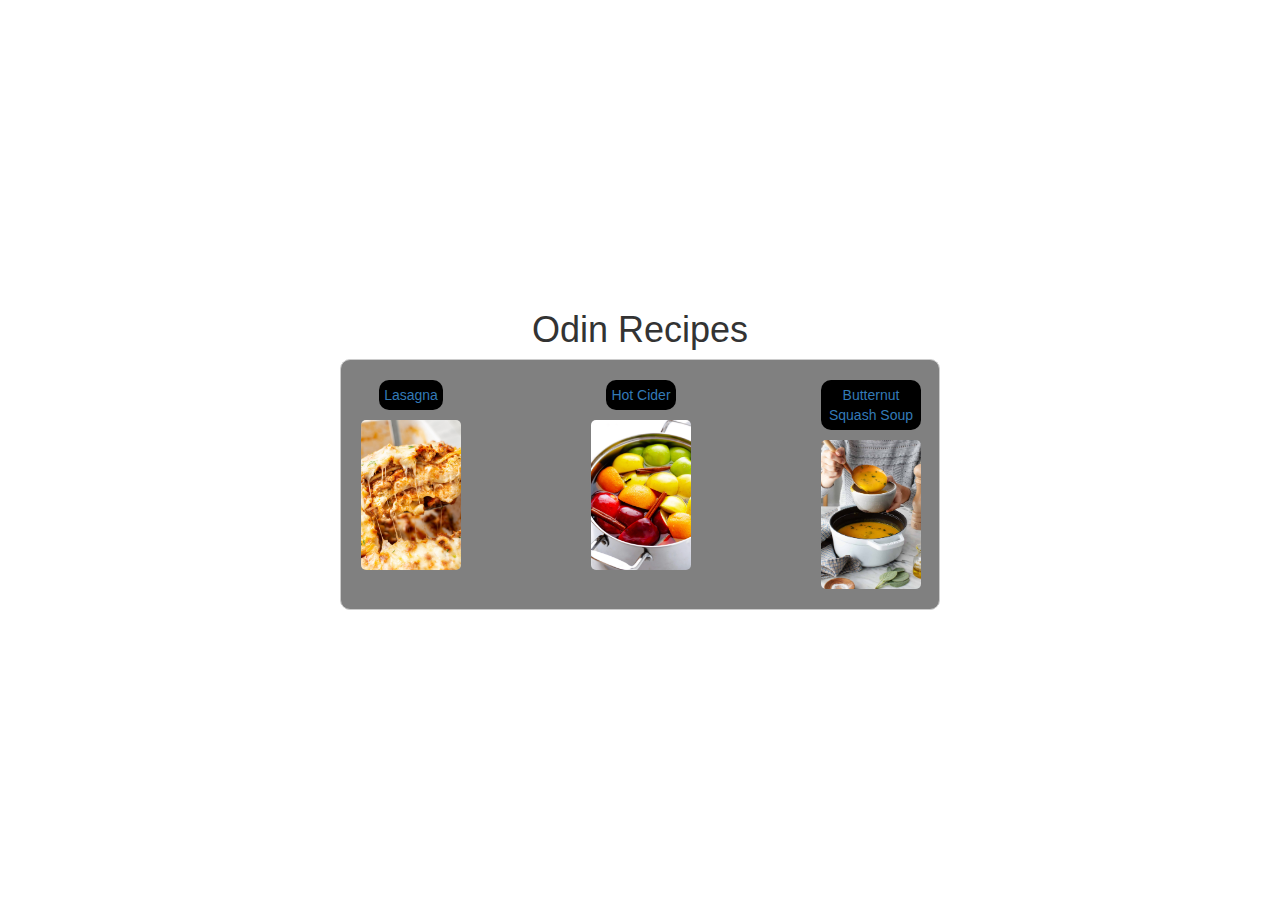
<file: index.html>
<!DOCTYPE html>
<html lang="en">
  <head>
    <meta charset="UTF-8" />
    <title>Odin Recipes</title>
    <link rel="stylesheet" href="styles.css" />
    <link
      rel="stylesheet"
      href="https://maxcdn.bootstrapcdn.com/bootstrap/3.4.1/css/bootstrap.min.css"
    />
    <meta name="viewport" content="width=device-width, initial-scale=1" />
  </head>

  <body>
    <div id="container">
      <div id="Heading">
        <h1 class="text-center">Odin Recipes</h1>
      </div>
      <div id="Recipes">
        <div id="lasagna-link">
          <a class="recipe-link" href="recipes/lasagna.html">Lasagna</a>
          <img src="recipes/lasagna.jpeg" alt="" />
        </div>
        <div id="cider-link">
          <a class="recipe-link" href="recipes/cider.html">Hot Cider</a>
          <img src="recipes/cider.webp" alt="" />
        </div>
        <div id="butternut-link">
          <a class="recipe-link" href="recipes/butternutsoup.html"
            >Butternut Squash Soup</a
          >
          <img src="recipes/butternutsoup.jpeg" alt="" />
        </div>
      </div>
    </div>
  </body>
</html>
</file>
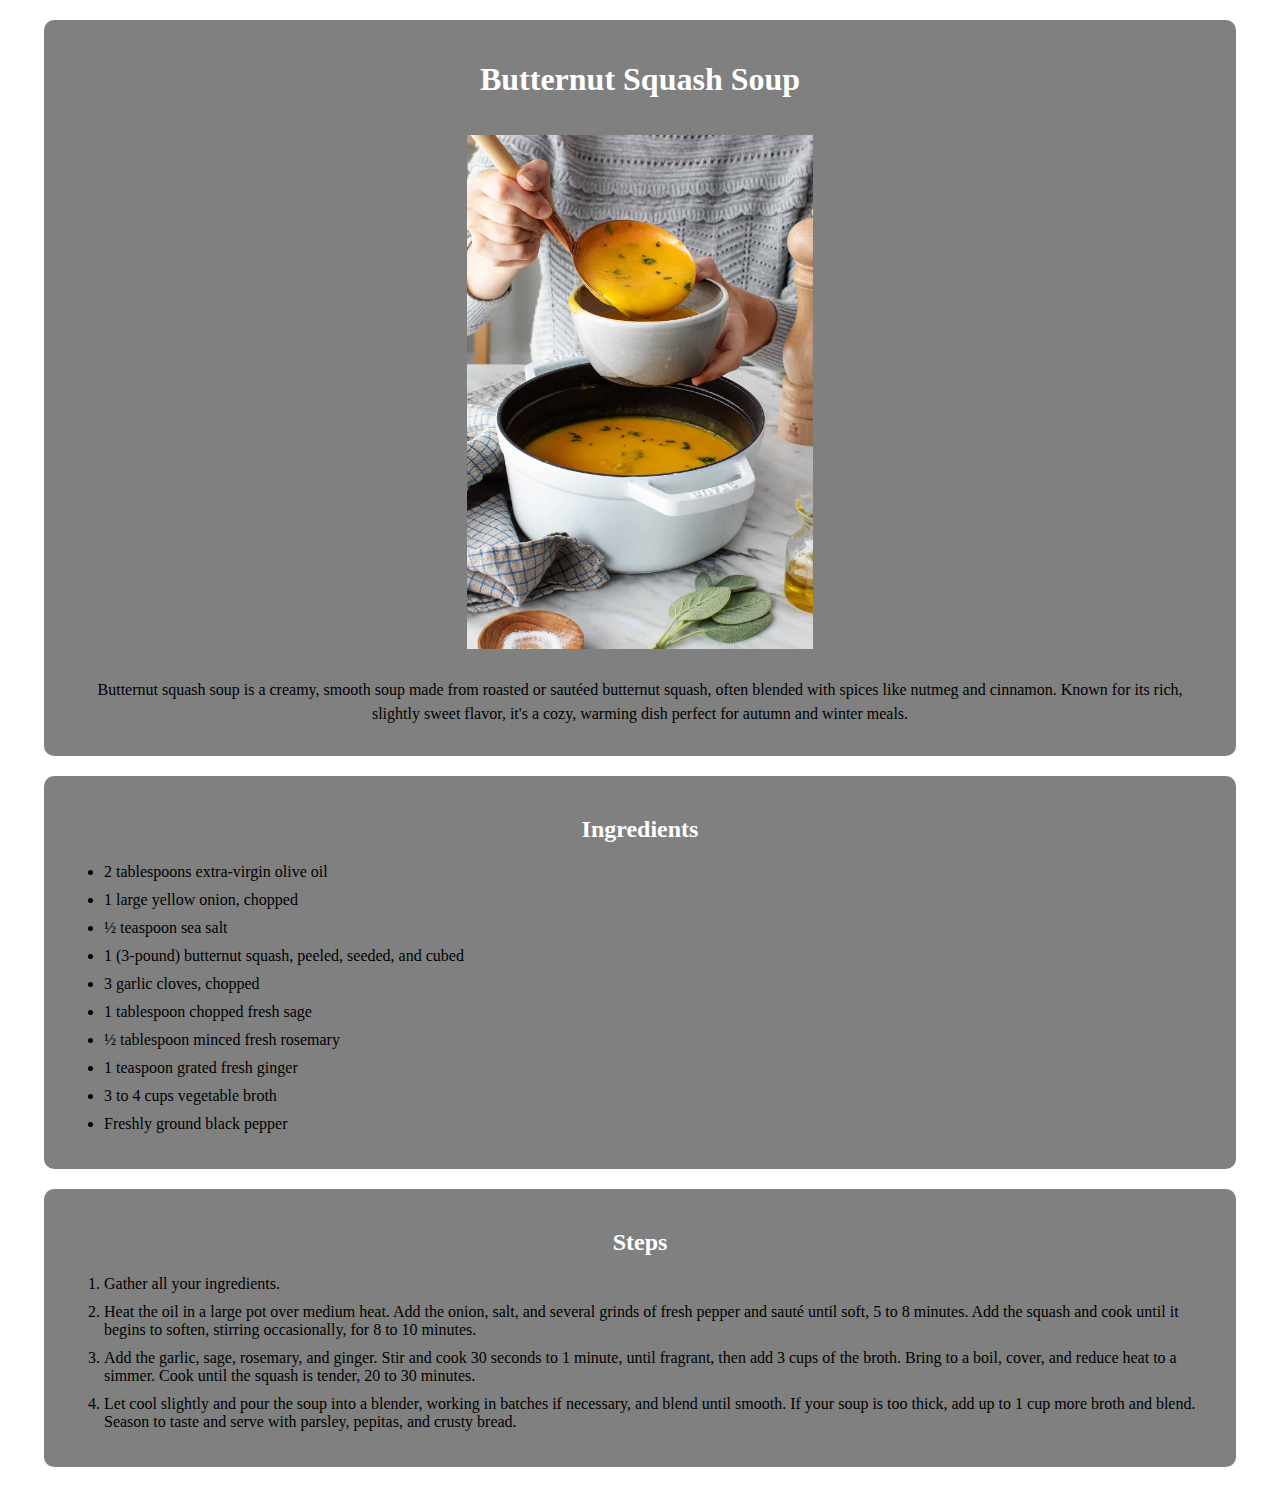
<file: recipes/butternutsoup.html>
<!DOCTYPE html>
<html lang="en">
  <head>
    <meta charset="UTF-8" />
    <title>Butternut Squash Soup</title>
    <link rel="stylesheet" href="recipe-styles.css" />
  </head>

  <body>
    <div class="introduction">
      <h1>Butternut Squash Soup</h1>
      <img src="butternutsoup.jpeg" alt="alternatetext" />
      <p>
        Butternut squash soup is a creamy, smooth soup made from roasted or
        sautéed butternut squash, often blended with spices like nutmeg and
        cinnamon. Known for its rich, slightly sweet flavor, it's a cozy,
        warming dish perfect for autumn and winter meals.
      </p>
    </div>
    <div class="ingredients">
      <h2>Ingredients</h2>
      <ul>
        <li>2 tablespoons extra-virgin olive oil</li>
        <li>1 large yellow onion, chopped</li>
        <li>½ teaspoon sea salt</li>
        <li>1 (3-pound) butternut squash, peeled, seeded, and cubed</li>
        <li>3 garlic cloves, chopped</li>
        <li>1 tablespoon chopped fresh sage</li>
        <li>½ tablespoon minced fresh rosemary</li>
        <li>1 teaspoon grated fresh ginger</li>
        <li>3 to 4 cups vegetable broth</li>
        <li>Freshly ground black pepper</li>
      </ul>
    </div>
    <div class="steps">
      <h2>Steps</h2>
      <ol>
        <li>Gather all your ingredients.</li>
        <li>
          Heat the oil in a large pot over medium heat. Add the onion, salt, and
          several grinds of fresh pepper and sauté until soft, 5 to 8 minutes.
          Add the squash and cook until it begins to soften, stirring
          occasionally, for 8 to 10 minutes.
        </li>
        <li>
          Add the garlic, sage, rosemary, and ginger. Stir and cook 30 seconds
          to 1 minute, until fragrant, then add 3 cups of the broth. Bring to a
          boil, cover, and reduce heat to a simmer. Cook until the squash is
          tender, 20 to 30 minutes.
        </li>
        <li>
          Let cool slightly and pour the soup into a blender, working in batches
          if necessary, and blend until smooth. If your soup is too thick, add
          up to 1 cup more broth and blend. Season to taste and serve with
          parsley, pepitas, and crusty bread.
        </li>
      </ol>
    </div>
  </body>
</html>
</file>
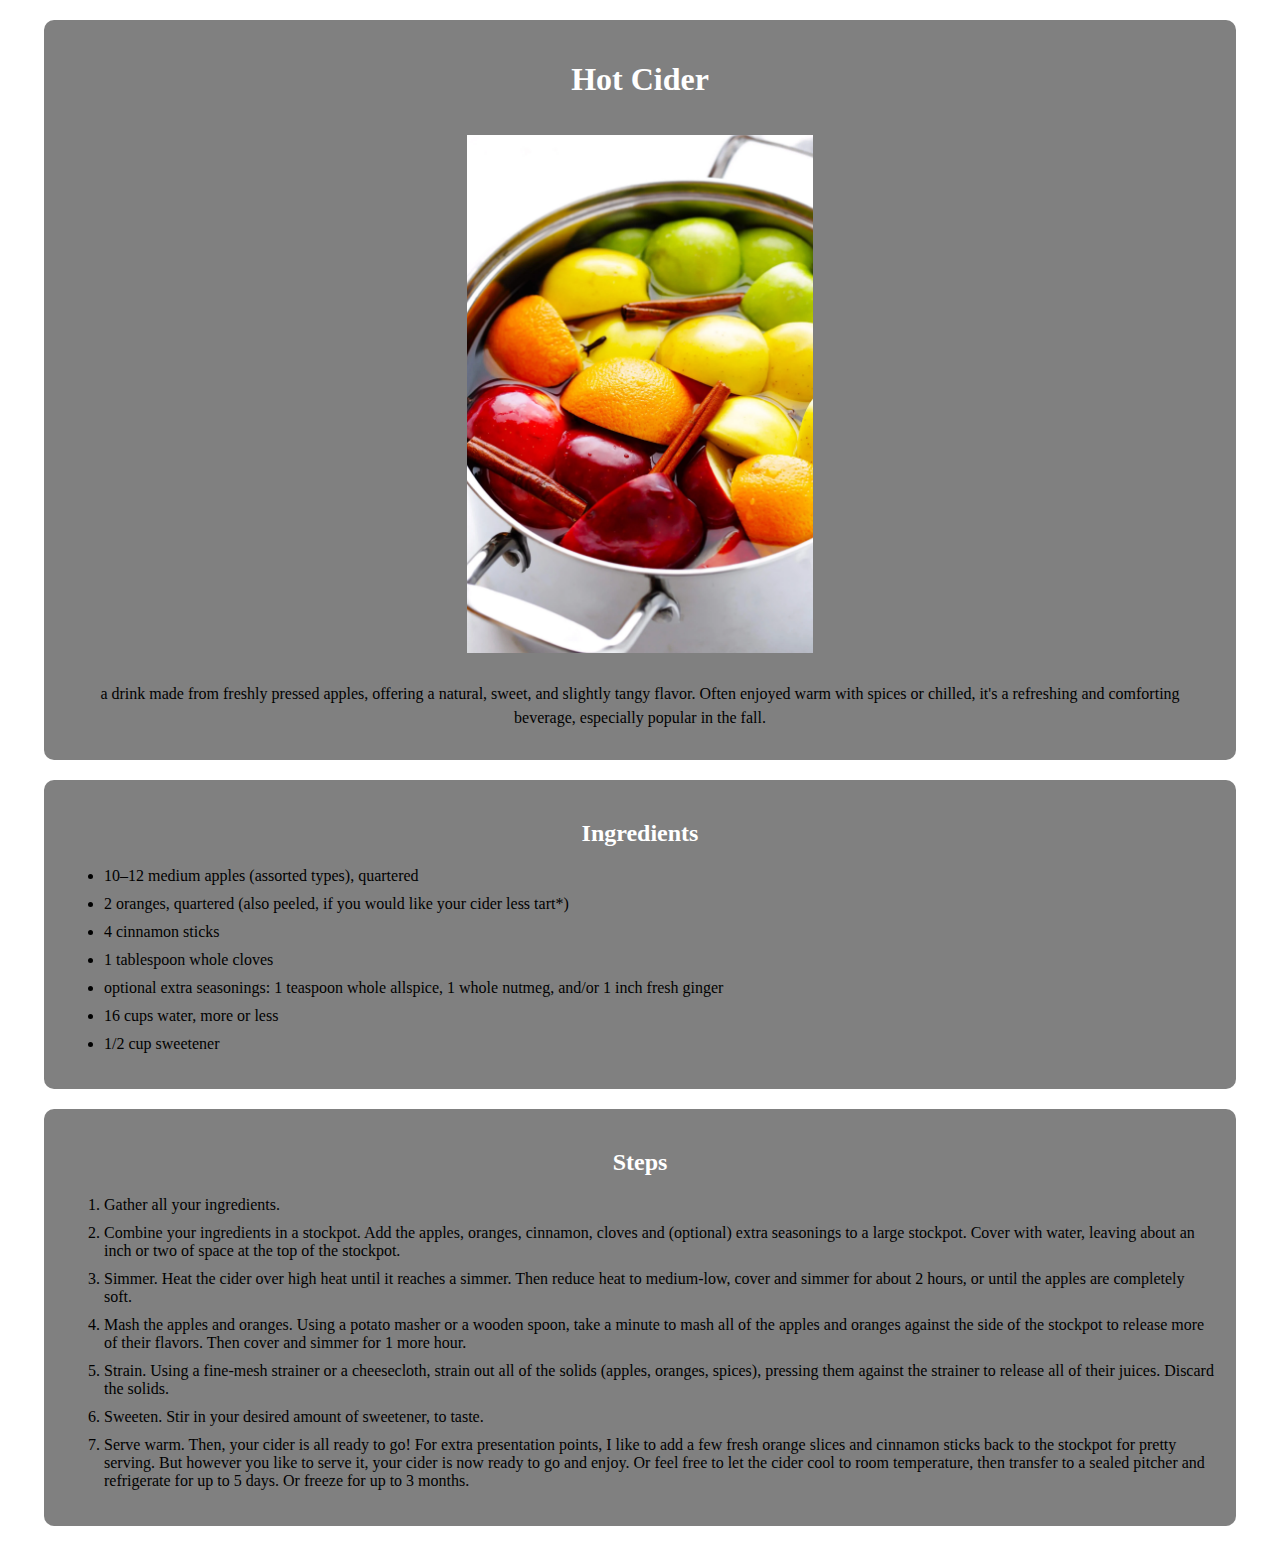
<file: recipes/cider.html>
<!DOCTYPE html>
<html lang="en">
  <head>
    <meta charset="UTF-8" />
    <title>Hot Cider</title>
    <link rel="stylesheet" href="recipe-styles.css" />
  </head>

  <body>
    <div class="introduction">
      <h1>Hot Cider</h1>
      <img src="cider.webp" alt="alternatetext" />
      <p>
        a drink made from freshly pressed apples, offering a natural, sweet, and
        slightly tangy flavor. Often enjoyed warm with spices or chilled, it's a
        refreshing and comforting beverage, especially popular in the fall.
      </p>
    </div>
    <div class="ingredients">
      <h2>Ingredients</h2>
      <ul>
        <li>10–12 medium apples (assorted types), quartered</li>
        <li>
          2 oranges, quartered (also peeled, if you would like your cider less
          tart*)
        </li>
        <li>4 cinnamon sticks</li>
        <li>1 tablespoon whole cloves</li>
        <li>
          optional extra seasonings: 1 teaspoon whole allspice, 1 whole nutmeg,
          and/or 1 inch fresh ginger
        </li>
        <li>16 cups water, more or less</li>
        <li>1/2 cup sweetener</li>
      </ul>
    </div>
    <div class="steps">
      <h2>Steps</h2>
      <ol>
        <li>Gather all your ingredients.</li>
        <li>
          Combine your ingredients in a stockpot. Add the apples, oranges,
          cinnamon, cloves and (optional) extra seasonings to a large stockpot.
          Cover with water, leaving about an inch or two of space at the top of
          the stockpot.
        </li>
        <li>
          Simmer. Heat the cider over high heat until it reaches a simmer. Then
          reduce heat to medium-low, cover and simmer for about 2 hours, or
          until the apples are completely soft.
        </li>
        <li>
          Mash the apples and oranges. Using a potato masher or a wooden spoon,
          take a minute to mash all of the apples and oranges against the side
          of the stockpot to release more of their flavors. Then cover and
          simmer for 1 more hour.
        </li>
        <li>
          Strain. Using a fine-mesh strainer or a cheesecloth, strain out all of
          the solids (apples, oranges, spices), pressing them against the
          strainer to release all of their juices. Discard the solids.
        </li>
        <li>Sweeten. Stir in your desired amount of sweetener, to taste.</li>
        <li>
          Serve warm. Then, your cider is all ready to go! For extra
          presentation points, I like to add a few fresh orange slices and
          cinnamon sticks back to the stockpot for pretty serving. But however
          you like to serve it, your cider is now ready to go and enjoy. Or feel
          free to let the cider cool to room temperature, then transfer to a
          sealed pitcher and refrigerate for up to 5 days. Or freeze for up to 3
          months.
        </li>
      </ol>
    </div>
  </body>
</html>
</file>
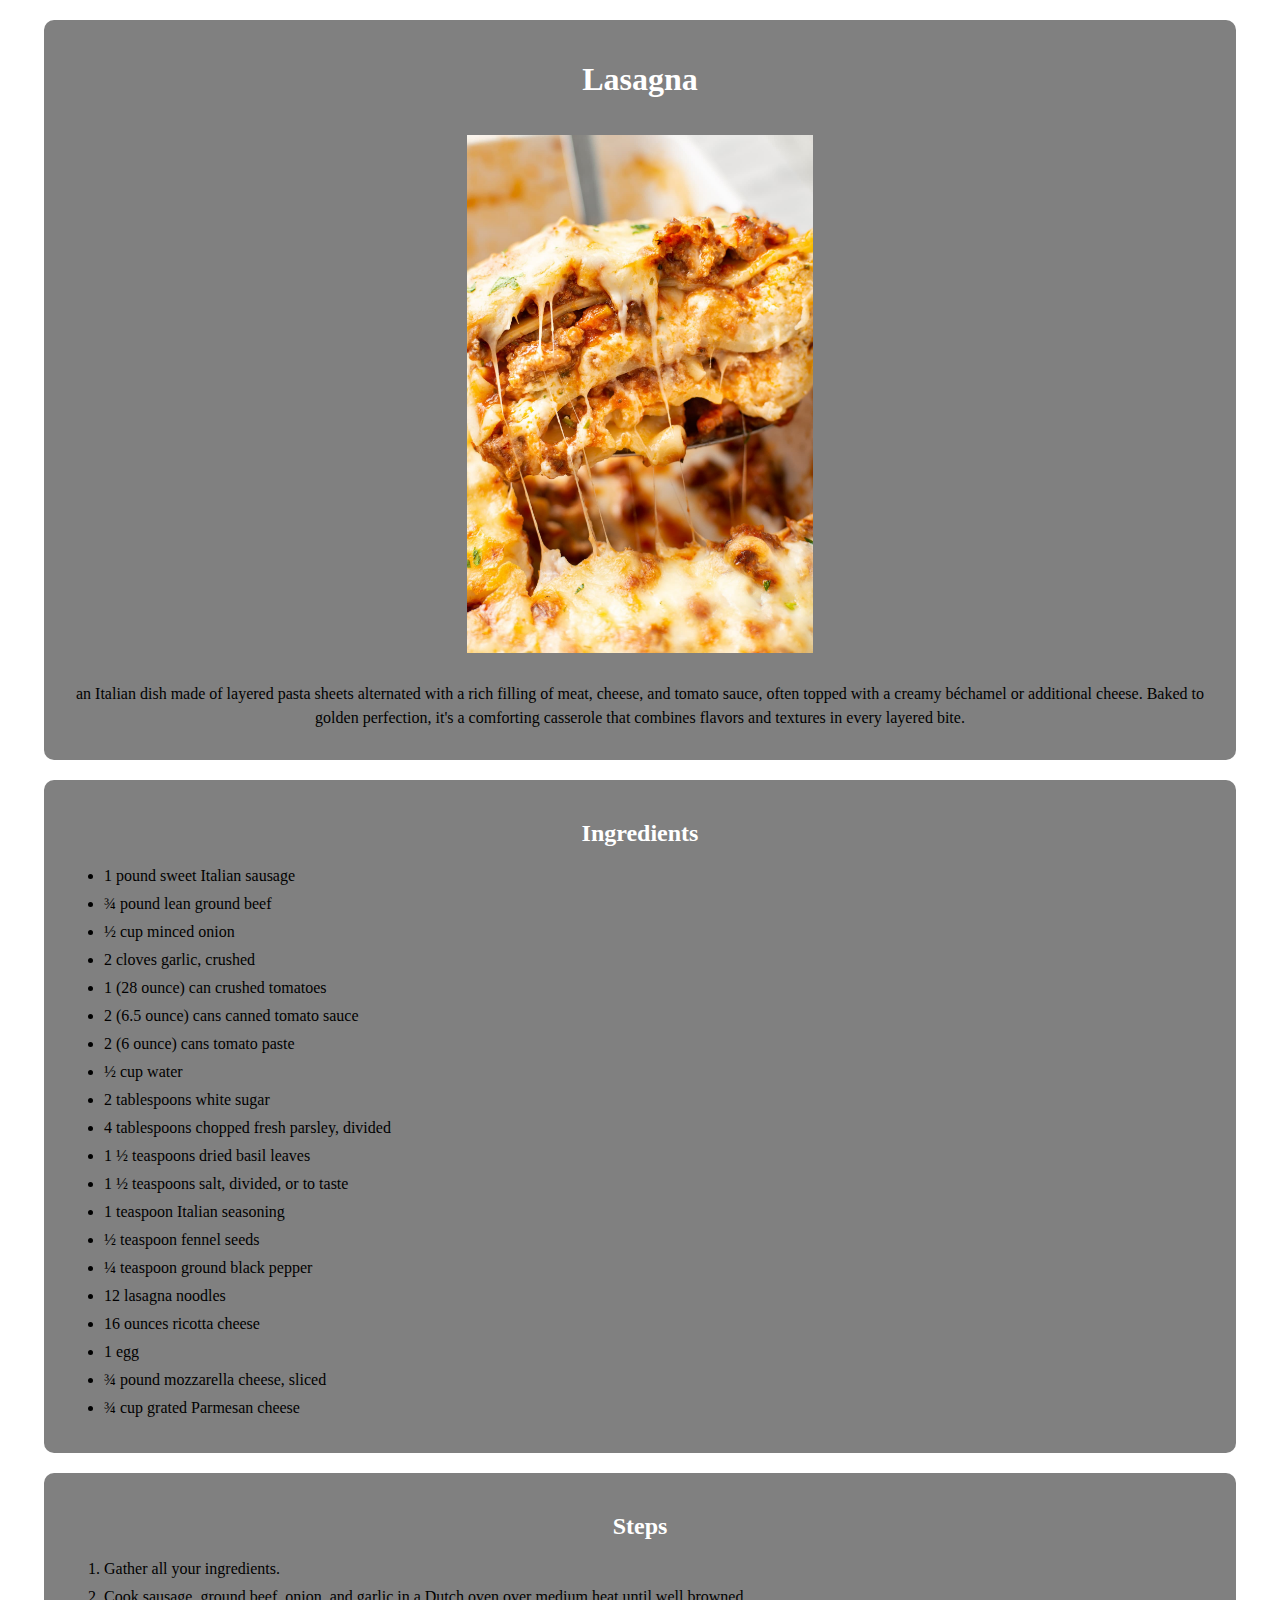
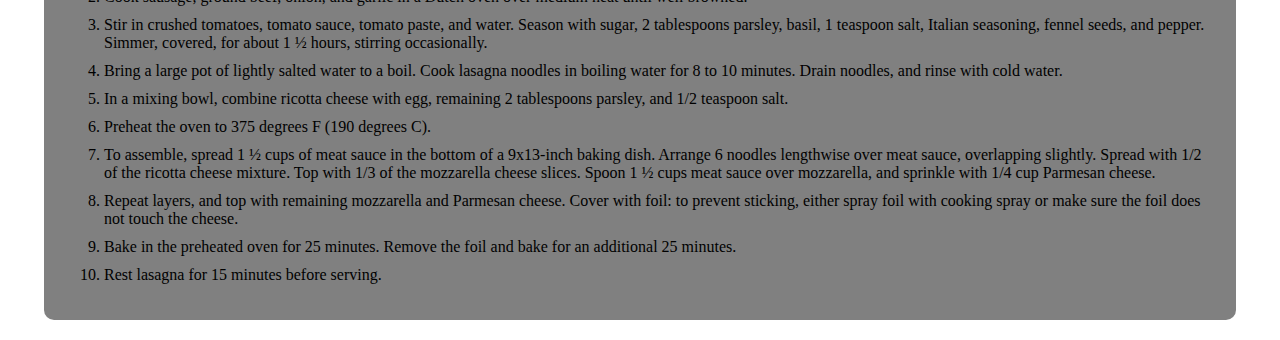
<file: recipes/lasagna.html>
<!DOCTYPE html>
<html lang="en">
  <head>
    <meta charset="UTF-8" />
    <title>Lasagna</title>
    <link rel="stylesheet" href="recipe-styles.css" />
  </head>

  <body>
    <div class="introduction">
      <h1>Lasagna</h1>
      <img src="lasagna.jpeg" alt="alternatetext" />
      <p>
        an Italian dish made of layered pasta sheets alternated with a rich
        filling of meat, cheese, and tomato sauce, often topped with a creamy
        béchamel or additional cheese. Baked to golden perfection, it's a
        comforting casserole that combines flavors and textures in every layered
        bite.
      </p>
    </div>
    <div class="ingredients">
      <h2>Ingredients</h2>
      <ul>
        <li>1 pound sweet Italian sausage</li>
        <li>¾ pound lean ground beef</li>
        <li>½ cup minced onion</li>
        <li>2 cloves garlic, crushed</li>
        <li>1 (28 ounce) can crushed tomatoes</li>
        <li>2 (6.5 ounce) cans canned tomato sauce</li>
        <li>2 (6 ounce) cans tomato paste</li>
        <li>½ cup water</li>
        <li>2 tablespoons white sugar</li>
        <li>4 tablespoons chopped fresh parsley, divided</li>
        <li>1 ½ teaspoons dried basil leaves</li>
        <li>1 ½ teaspoons salt, divided, or to taste</li>
        <li>1 teaspoon Italian seasoning</li>
        <li>½ teaspoon fennel seeds</li>
        <li>¼ teaspoon ground black pepper</li>
        <li>12 lasagna noodles</li>
        <li>16 ounces ricotta cheese</li>
        <li>1 egg</li>
        <li>¾ pound mozzarella cheese, sliced</li>
        <li>¾ cup grated Parmesan cheese</li>
      </ul>
    </div>
    <div class="steps">
      <h2>Steps</h2>
      <ol>
        <li>Gather all your ingredients.</li>
        <li>
          Cook sausage, ground beef, onion, and garlic in a Dutch oven over
          medium heat until well browned.
        </li>
        <li>
          Stir in crushed tomatoes, tomato sauce, tomato paste, and water.
          Season with sugar, 2 tablespoons parsley, basil, 1 teaspoon salt,
          Italian seasoning, fennel seeds, and pepper. Simmer, covered, for
          about 1 ½ hours, stirring occasionally.
        </li>
        <li>
          Bring a large pot of lightly salted water to a boil. Cook lasagna
          noodles in boiling water for 8 to 10 minutes. Drain noodles, and rinse
          with cold water.
        </li>
        <li>
          In a mixing bowl, combine ricotta cheese with egg, remaining 2
          tablespoons parsley, and 1/2 teaspoon salt.
        </li>
        <li>Preheat the oven to 375 degrees F (190 degrees C).</li>
        <li>
          To assemble, spread 1 ½ cups of meat sauce in the bottom of a
          9x13-inch baking dish. Arrange 6 noodles lengthwise over meat sauce,
          overlapping slightly. Spread with 1/2 of the ricotta cheese mixture.
          Top with 1/3 of the mozzarella cheese slices. Spoon 1 ½ cups meat
          sauce over mozzarella, and sprinkle with 1/4 cup Parmesan cheese.
        </li>
        <li>
          Repeat layers, and top with remaining mozzarella and Parmesan cheese.
          Cover with foil: to prevent sticking, either spray foil with cooking
          spray or make sure the foil does not touch the cheese.
        </li>
        <li>
          Bake in the preheated oven for 25 minutes. Remove the foil and bake
          for an additional 25 minutes.
        </li>
        <li>Rest lasagna for 15 minutes before serving.</li>
      </ol>
    </div>
  </body>
</html>
</file>
<file: styles.css>
#Heading {
  text-align: center;
}
#Recipes {
  border: 1px solid #ccc;
  border-radius: 10px;
  padding: 20px;
  background-color: gray;
  max-width: 600px;
  width: 100%; /* Makes sure it doesn't exceed the max-width */
  text-align: center; /* Centers text inside the box */

  display: flex;
  flex-direction: row; /* Stacks links vertically */
  gap: 130px; /* Adjusts the spacing between links */
}
#container {
  display: flex;
  flex-direction: column; /* Keeps items in a vertical stack */
  align-items: center; /* Centers child elements horizontally */
  justify-content: center; /* Centers child elements vertically */
  height: 100vh; /* Full viewport height */
}
.recipe-link {
  background-color: black;
  border-radius: 10px;
  padding: 5px;
}
.recipe-link:hover {
  background-color: rgb(52, 52, 52);
  color: rgb(47, 161, 47);
}
#lasagna-link,
#butternut-link,
#cider-link {
  text-align: center; /* Centers the content */
  display: flex;
  flex-direction: column; /* Stacks link above image */
  align-items: center;
}

#lasagna-link img,
#butternut-link img,
#cider-link img {
  width: 100px; /* Adjust to your desired size */
  height: auto; /* Keeps aspect ratio */
  border-radius: 5px; /* Adds rounded corners */
  margin-top: 10px; /* Space between link and image */
}
</file>
<file: recipes/recipe-styles.css>
body {
  margin: 0;
  padding: 0;
  display: block; /* Default display setting */
  text-align: center; /* Centers text-based content, if needed */
}

.introduction {
  border-radius: 10px;
  max-width: 90%; /* Limits width of the introduction box */
  background-color: grey;
  padding: 20px;
  margin: 20px auto; /* Centers the container horizontally */
  text-align: center; /* Centers text content inside */
}

.introduction h1 {
  color: white;
}

.introduction img {
  width: 80%; /* Adjusts image size for better fit */
  height: auto; /* Maintains aspect ratio */
  margin-top: 15px; /* Adds spacing above and below */
  margin-bottom: 15px;
  max-width: 30%;
}

.introduction p {
  margin: 0;
  padding: 10px;
  line-height: 1.5; /* Improves readability */
}

.ingredients {
  border-radius: 10px;
  max-width: 90%; /* Limits width of the introduction box */
  background-color: grey;
  padding: 20px;
  margin: 20px auto; /* Centers the container horizontally */
  text-align: left; /* Centers text content inside */
}

.ingredients h2 {
  text-align: center;
  color: white;
}

.steps h2 {
  text-align: center;
  color: white;
}

li {
  margin: 10px 0;
}

.steps {
  border-radius: 10px;
  max-width: 90%; /* Limits width of the introduction box */
  background-color: grey;
  padding: 20px;
  margin: 20px auto; /* Centers the container horizontally */
  text-align: left; /* Centers text content inside */
}
</file>
